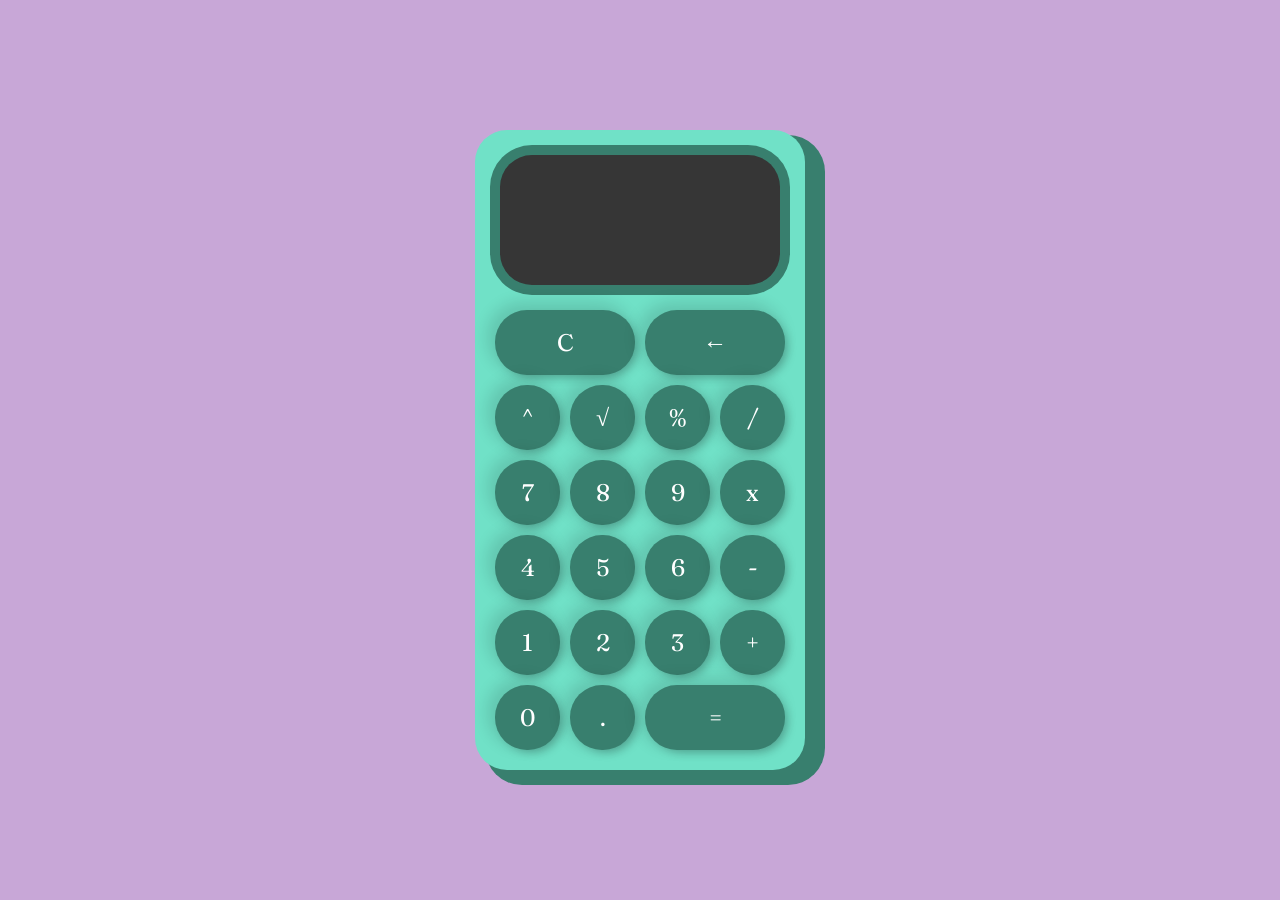
<file: Fase1/index.html>
<!DOCTYPE html>
<html lang="es">
<head>
    <meta charset="UTF-8">
    <meta name="viewport" content="width=device-width, initial-scale=1.0">
    <title>Calculadora</title>
    <link href="https://fonts.googleapis.com/css2?family=Fraunces&display=swap" rel="stylesheet">
    <link href="index.css" rel="stylesheet" />
    <script src="Display.js" type="text/javascript"></script>
    <script src="Calculadora.js" type="text/javascript"></script>
    <script src="index.js" type="text/javascript" defer></script>
</head>
<body>
    <div class="container">
        <div class="calculadora">
            <div class="display">
                <div id="valor-anterior"></div>
                <div id="valor-actual"></div>
            </div>
            <button class="col-2" onclick="display.borrarTodo()">C</button>
            <button class="col-2" onclick="display.borrar()">&larr;</button>
            <button class="operador" value="cuadrado">^</button>
            <button class="operador" value="raizCuadrada">√</button>
            <button class="operador" value="porcentaje">%</button>
            <button class="operador" value="dividir">/</button>
            <button class="numero">7</button>
            <button class="numero">8</button>
            <button class="numero">9</button>
            <button class="operador" value="multiplicar">x</button>
            <button class="numero">4</button>
            <button class="numero">5</button>
            <button class="numero">6</button>
            <button class="operador" value="restar">-</button>
            <button class="numero">1</button>
            <button class="numero">2</button>
            <button class="numero">3</button>
            <button class="operador" value="sumar">+</button>
            <button class="numero">0</button>
            <button class="numero">.</button>
            <button class="col-2 operador" value="igual">=</button>

        </div>
    </div>
</body>
</html>
</file>
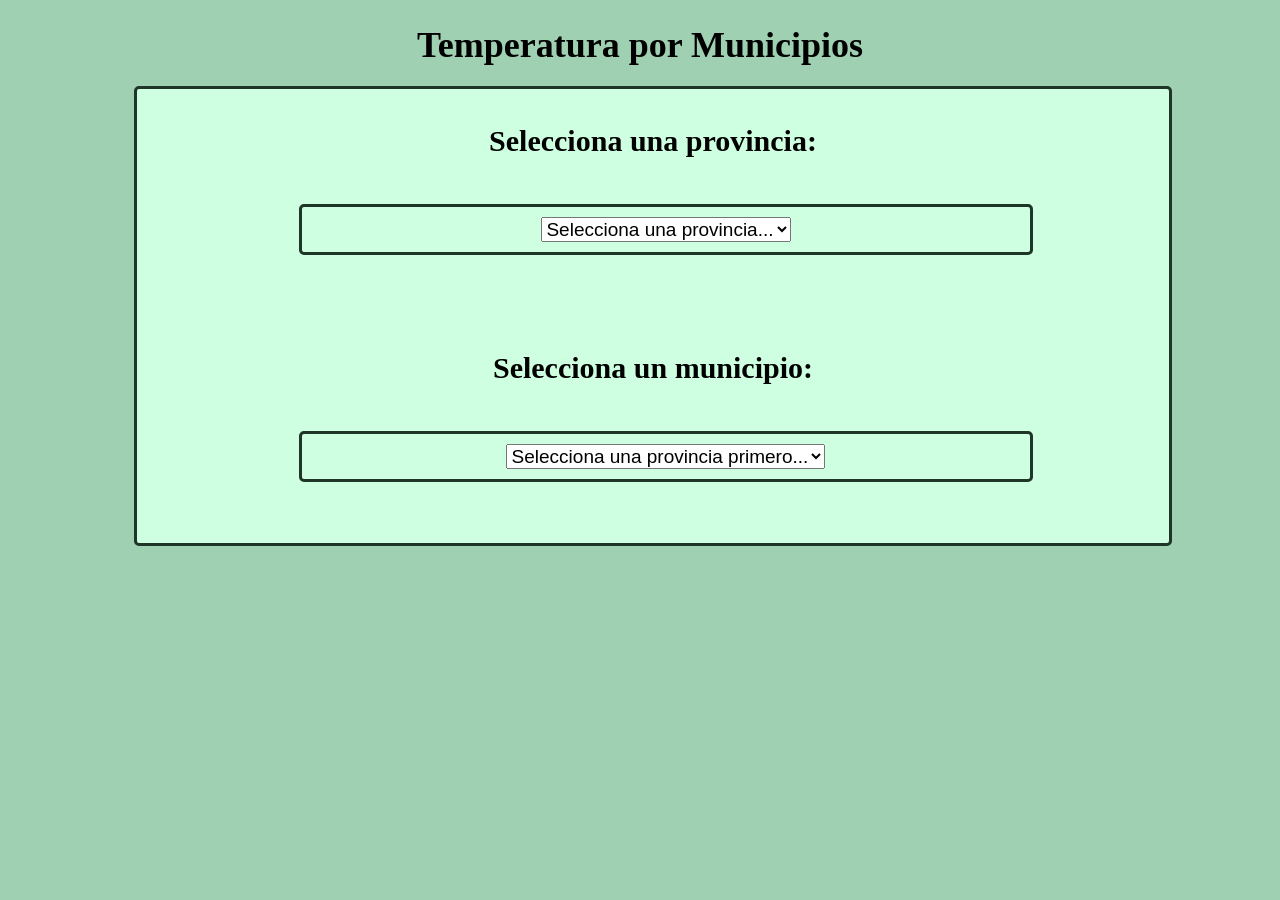
<file: Fase2/Index.html>
<!DOCTYPE html>
<html lang="es">
    <head>
        <meta charset="UTF-8">
        <meta name="viewport" content="width=device-width, initial-scale=1.0">
        <link rel="stylesheet" href="Index.css">
        <title>Selección de Provincias y Municipios</title>
    </head>
    <body>
        <h1>Temperatura por Municipios</h1>
        <div class="Caja">
            <h2><label for="provincias">Selecciona una provincia:</label></h2>
            <br>
            <div class="desplegables" >
            <select id="provincias" onchange="cargarMunicipios()">
                <option>Selecciona una provincia...</option>
            </select>
            </div>
        
            <br>
        
            <h2><label for="municipios">Selecciona un municipio:</label></h2>
            <br>
            <div class="desplegables" >
            <select id="municipios" onchange="mostrarClima()">
                <option>Selecciona una provincia primero...</option>
            </select>
            </div>
        </div>
    
        <div id="clima"></div>
    <script src="Index.js"></script>
</body>

</html>
</file>
<file: Fase1/index.css>
* {
    font-family: 'Fraunces', serif;
    color: #fff;
}

body {
    margin: 0;
    background-color: #c8a7d7;
}

.container {
    display: flex;
    justify-content: center;
    align-items: center;
    height: 100vh;
}

.calculadora {
    display: grid;
    grid-template-columns: repeat(4, 75px);
    grid-template-rows: 160px repeat(6, 75px);
    background-color: #70e1c7;
    padding: 15px;
    border-radius: 32px;
    box-shadow: 15px 10px 0px 5px #387f6e;
}

button {
    cursor: pointer;
    margin: 5px;
    padding: 0;
    border-radius: 32px;
    font-size: 1.5em;
    border: none;
    background-color: #387f6e;
    box-shadow: 5px 5px 10px -3px #00000040, -5px -5px 15px 3px #0000001f;
}

button:active {
    background-color: #ffffff;
}

button:focus {
    outline: none;
}

.col-2 {
    grid-column: span 2;
}


.display {
    grid-column: 1 / -1;
    padding: 16px;
    display: flex;
    margin: 10px 10px 20px;
    flex-direction: column;
    align-items: flex-end;
    background-color: #363636;
    border-radius: 32px;
    text-align: right;
    justify-content: space-between;
    word-break: break-all;
    box-shadow: 0px 0px 0px 10px #387f6e;
}

#valor-actual {
    font-size: 1.5em;
}

#valor-anterior {
    font-size: 2em;
}
</file>
<file: Fase2/Index.css>
h1 {
    font-size: 36px;
    color: #000000;
    text-align: center;
    margin-bottom: 20px;
}
h2 {
    font-size: 30px;
    color: #000000;
    text-align: center;
}
select {
    font-size: 19px;
    color: #000000;
    text-align: center;

}
.desplegables{
    align-items: center;
    width: 70%;
    padding: 10px;
    margin-left: 15%;
    margin-right: 15%;
    margin-bottom: 5%;
    font-size: 18px;
    border: 3px solid  rgb(31, 53, 39);
    border-radius: 5px;
    background-color:  rgb(206, 255, 224);
}
.Caja{
    align-items: center;
    width: 80%;
    padding: 10px;
    margin-bottom: 20px;
    margin-left: 10%;
    margin-right: 10%;
    font-size: 18px;
    border: 3px solid  rgb(31, 53, 39);
    border-radius: 5px;
    background-color:  rgb(206, 255, 224);
}
body{
    background-color: rgba(108, 184, 137, 0.651);
    text-align: center;
}
</file>
